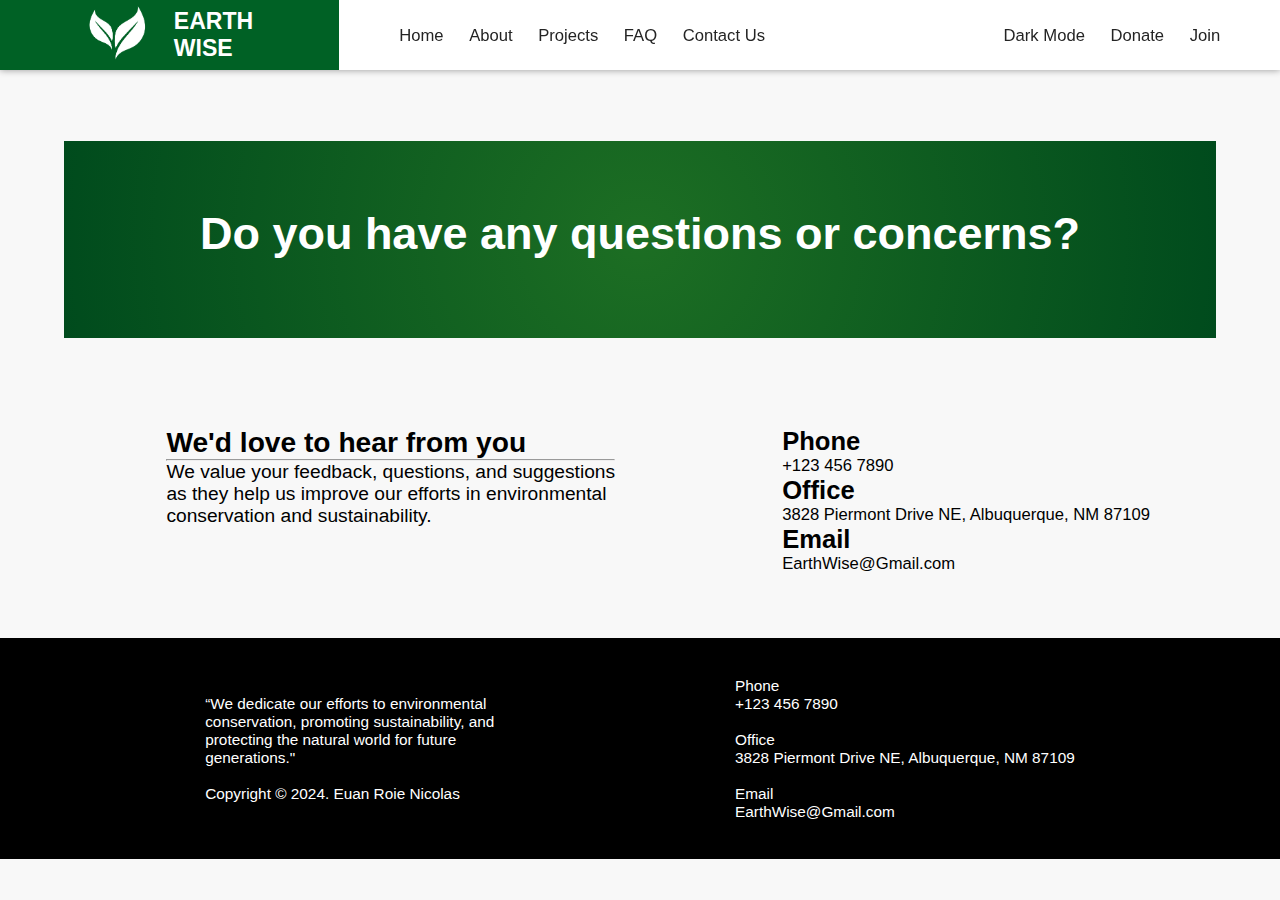
<file: html/pages/contact-us.html>
<!DOCTYPE html>
<html lang="en">
<head>
    <meta charset="UTF-8">
    <meta name="viewport" content="width=device-width, initial-scale=1.0">
    <title>Earth Wise</title>
    <link rel="stylesheet" href="../../css/pages/contact-us.css">
    <link rel="stylesheet" href="../../css/header-footer.css">
    <link rel="stylesheet" href="../../css/pages/about.css">
    <link rel="stylesheet" href="../../css/dark.css">
    <link rel="stylesheet" href="../../css/pages/donate.css">
    <link rel="icon" href="../../assets/photos/logo.png" type="image/png">
</head>
<body>
    <header>
        <div class="header-container">
            <div class="logo-title" id="logo-container">
                <button class="hamburger-menu" aria-label="Toggle menu">
                    &#9776;
                </button>
                <img src="../../assets/photos/logo.png" alt="Logo" class="logo">
                <h1 class="site-title">EARTH<br>WISE</h1>
            </div>
            
            <nav id="navbar">
                <div id="navbar-left">
                    <a href="../../html/index.html">Home</a>
                    <a href="../../html/pages/about.html">About</a>
                    <a href="../../html/pages/projects.html">Projects</a>
                    <a href="../../html/pages/faq.html">FAQ</a>
                    <a href="../../html/pages/contact-us.html">Contact Us</a> 
                </div>
                <div id="navbar-right">
                    <a href="#" id="dark-mode-toggle">Dark Mode</a>
                    <a href="../../html/pages/donate.html" id="donate">Donate</a>
                    <a href="../../html/pages/join.html" id="join">Join</a>
                </div>     
            </nav>
        </div>
    </header>

    <script>
        document.querySelector('.hamburger-menu').addEventListener('click', function() {
            document.querySelector('.header-container').classList.toggle('navbar-open');
        });
    </script>
    
    <script>
        function enableDarkMode() {
            document.body.classList.add('dark-mode');
            localStorage.setItem('theme', 'dark');
            document.getElementById('dark-mode-toggle').innerText = 'Light Mode'; 
        }
    
        function disableDarkMode() {
            document.body.classList.remove('dark-mode');
            localStorage.setItem('theme', 'light');
            document.getElementById('dark-mode-toggle').innerText = 'Dark Mode'; 
        }
    
        function detectColorScheme() {
            let theme = 'light';
    
            if (localStorage.getItem('theme')) {
                theme = localStorage.getItem('theme');
            } else if (window.matchMedia && window.matchMedia('(prefers-color-scheme: dark)').matches) {
                theme = 'dark';
            }
    
            theme === 'dark' ? enableDarkMode() : disableDarkMode();
        }
    
        detectColorScheme();
    
        document.getElementById('dark-mode-toggle').addEventListener('click', (event) => {
            event.preventDefault(); 
            if (localStorage.getItem('theme') === 'light') {
                enableDarkMode();
            } else {
                disableDarkMode();
            }
        });
    </script>
    <div class="space"></div>

 

        <div class="about-container">
            <div class="about-text-about">
                <div class="main-text">
                    <h1>Do you have any questions or concerns?</h1>
                </div>
            </div>
        </div>
   

    <div class="content">
        <div class = "content-gratitude">
            <h1>We'd love to hear from you<hr></h1>
            <p>We value your feedback, questions, and suggestions<br> as they help us improve our efforts in environmental<br> conservation and sustainability.</p>
        </div>
        <div class = "content-contact">
            <h1>Phone</h1>
            <p>+123 456 7890</p>
            <h1>Office</h1>
            <p>3828 Piermont Drive NE, Albuquerque, NM 87109</p>
            <h1>Email</h1>
            <p>EarthWise@Gmail.com</p>
        </div>
    </div>
    

    <div class="footer">
        <div>
            <p><br>“We dedicate our efforts to environmental<br> conservation, promoting sustainability, and<br> protecting the natural world for future<br> generations."</p>
            <p><br>Copyright © 2024. Euan Roie Nicolas </p>
        </div>
        <div class="contact">
            <p>Phone</p>
            <p>+123 456 7890</p>
            <p><br>Office</p>
            <p>3828 Piermont Drive NE, Albuquerque, NM 87109</p>
            <p><br>Email</p>
            <p>EarthWise@Gmail.com</p>
        </div>
    </div>
</body>
</html>
</file>
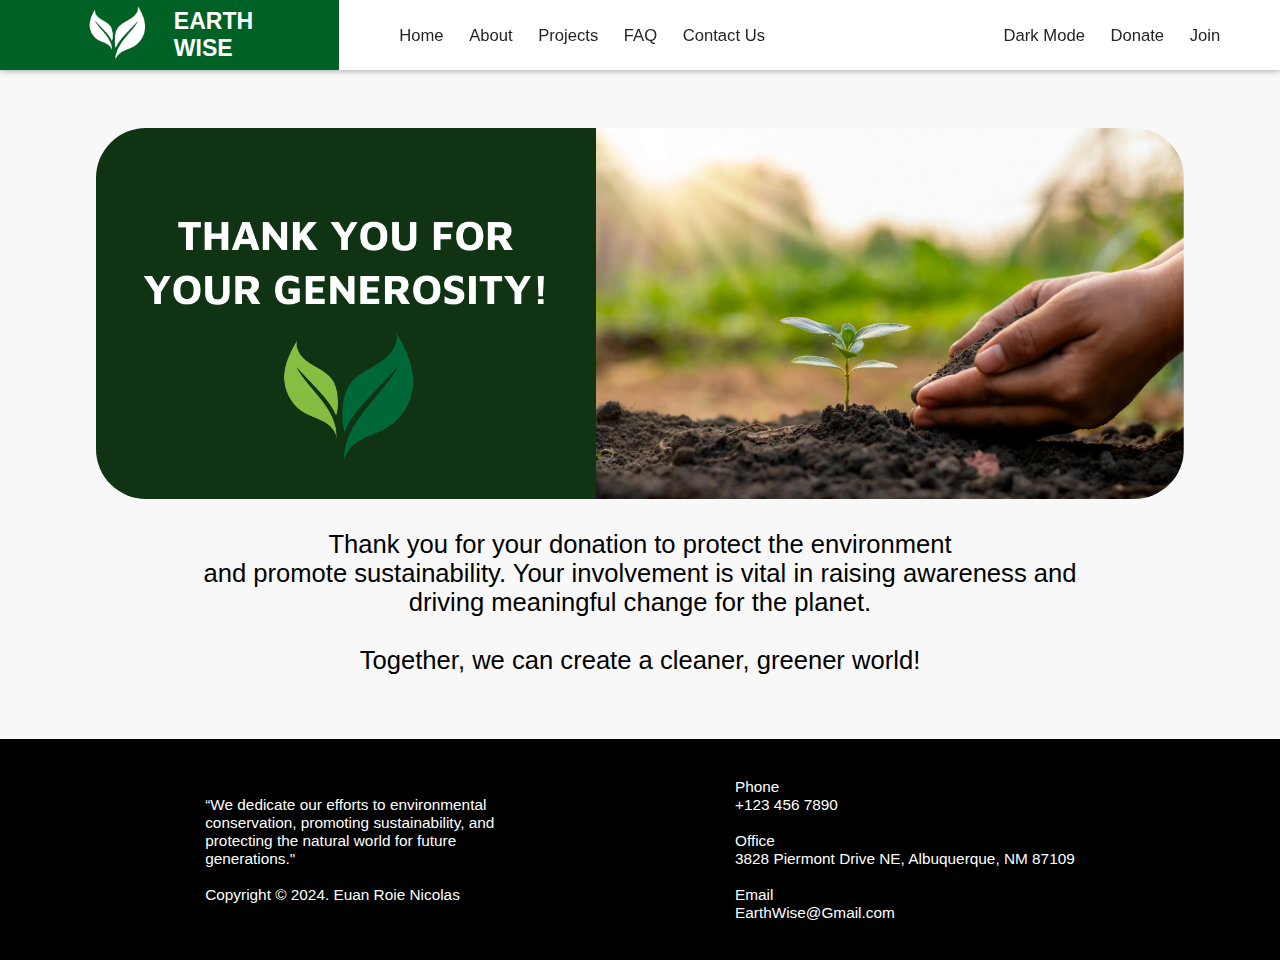
<file: html/pages/donate-thank-you.html>
<!DOCTYPE html>
<html lang="en">
<head>
    <meta charset="UTF-8">
    <meta name="viewport" content="width=device-width, initial-scale=1.0">
    <title>Earth Wise</title>
    <link rel="stylesheet" href="../../css/pages/donate-thank-you.css">
    <link rel="stylesheet" href="../../css/header-footer.css">
    <link rel="stylesheet" href="../../css/pages/about.css">
    <link rel="stylesheet" href="../../css/dark.css">
    <link rel="stylesheet" href="../../css/pages/donate.css">
    <link rel="icon" href="../../assets/photos/logo.png" type="image/png">
</head>
<body>
    <header>
        <div class="header-container">
            <div class="logo-title" id="logo-container">
                <button class="hamburger-menu" aria-label="Toggle menu">
                    &#9776;
                </button>
                <img src="../../assets/photos/logo.png" alt="Logo" class="logo">
                <h1 class="site-title">EARTH<br>WISE</h1>
            </div>
            
            <nav id="navbar">
                <div id="navbar-left">
                    <a href="../../html/index.html">Home</a>
                    <a href="../../html/pages/about.html">About</a>
                    <a href="../../html/pages/projects.html">Projects</a>
                    <a href="../../html/pages/faq.html">FAQ</a>
                    <a href="../../html/pages/contact-us.html">Contact Us</a> 
                </div>
                <div id="navbar-right">
                    <a href="#" id="dark-mode-toggle">Dark Mode</a>
                    <a href="../../html/pages/donate.html" id="donate">Donate</a>
                    <a href="../../html/pages/join.html" id="join">Join</a>
                </div>     
            </nav>
        </div>
    </header>

    <script>
        document.querySelector('.hamburger-menu').addEventListener('click', function() {
            document.querySelector('.header-container').classList.toggle('navbar-open');
        });
    </script>

    <script>
        function enableDarkMode() {
            document.body.classList.add('dark-mode');
            localStorage.setItem('theme', 'dark');
            document.getElementById('dark-mode-toggle').innerText = 'Light Mode'; 
        }
    
        function disableDarkMode() {
            document.body.classList.remove('dark-mode');
            localStorage.setItem('theme', 'light');
            document.getElementById('dark-mode-toggle').innerText = 'Dark Mode';
        }
    
        function detectColorScheme() {
            let theme = 'light';
    
            if (localStorage.getItem('theme')) {
                theme = localStorage.getItem('theme');
            } else if (window.matchMedia && window.matchMedia('(prefers-color-scheme: dark)').matches) {
                theme = 'dark';
            }
    
            theme === 'dark' ? enableDarkMode() : disableDarkMode();
        }
    
        detectColorScheme();
    
        document.getElementById('dark-mode-toggle').addEventListener('click', (event) => {
            event.preventDefault(); 
            if (localStorage.getItem('theme') === 'light') {
                enableDarkMode();
            } else {
                disableDarkMode();
            }
        });
    </script>


    <div class = "thank-you-container">
        <img src="../../assets/photos/thankyou.png" class = "thankyou">
            <p>
                Thank you for your donation to protect the environment<br> and promote sustainability. 
                Your involvement is vital in raising awareness and<br> driving meaningful change for the planet.
                <br><br>Together, we can create a cleaner, greener world!
            </p>   
    </div>
    
    

    <div class="footer">
        <div>
            <p><br>“We dedicate our efforts to environmental<br> conservation, promoting sustainability, and<br> protecting the natural world for future<br> generations."</p>
            <p><br>Copyright © 2024. Euan Roie Nicolas </p>
        </div>
        <div class="contact">
            <p>Phone</p>
            <p>+123 456 7890</p>
            <p><br>Office</p>
            <p>3828 Piermont Drive NE, Albuquerque, NM 87109</p>
            <p><br>Email</p>
            <p>EarthWise@Gmail.com</p>
        </div>
    </div>
</body>
</html>
</file>
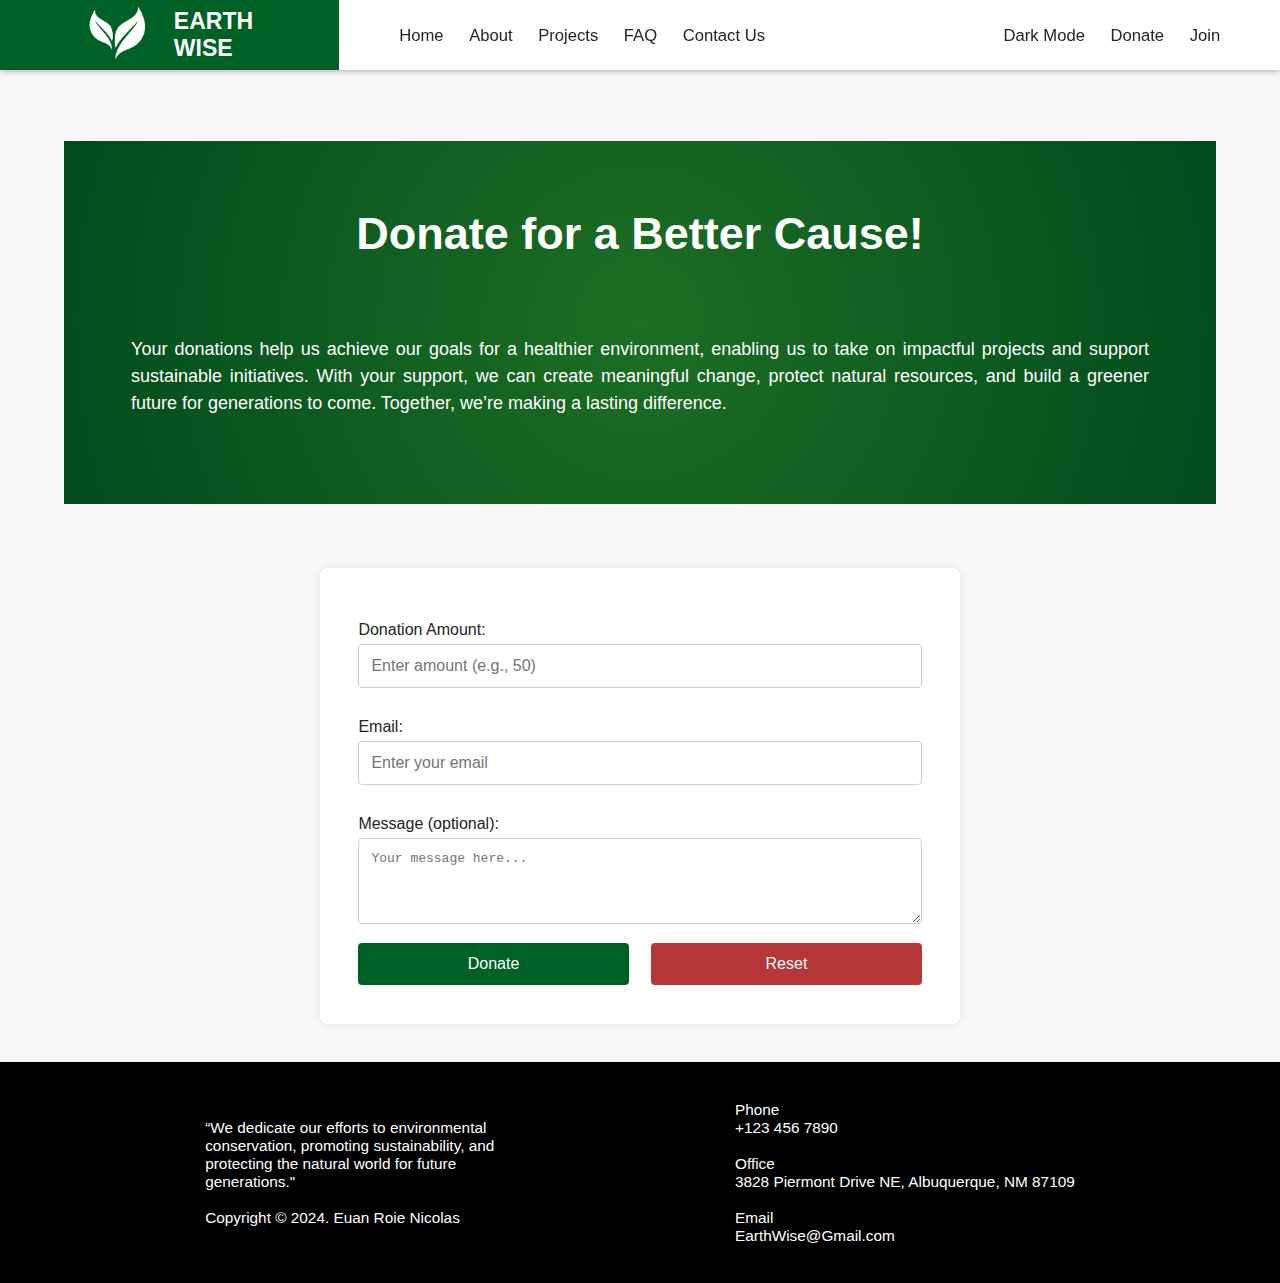
<file: html/pages/donate.html>
<!DOCTYPE html>
<html lang="en">
<head>
    <meta charset="UTF-8">
    <meta name="viewport" content="width=device-width, initial-scale=1.0">
    <title>Earth Wise</title>
    <link rel="stylesheet" href="../../css/header-footer.css">
    <link rel="stylesheet" href="../../css/pages/about.css">
    <link rel="stylesheet" href="../../css/dark.css">
    <link rel="stylesheet" href="../../css/pages/donate.css">
    <link rel="icon" href="../../assets/photos/logo.png" type="image/png">
</head>
<body>
    <header>
        <div class="header-container">
            <div class="logo-title" id="logo-container">
                <button class="hamburger-menu" aria-label="Toggle menu">
                    &#9776;
                </button>
                <img src="../../assets/photos/logo.png" alt="Logo" class="logo">
                <h1 class="site-title">EARTH<br>WISE</h1>
            </div>
            
            <nav id="navbar">
                <div id="navbar-left">
                    <a href="../../html/index.html">Home</a>
                    <a href="../../html/pages/about.html">About</a>
                    <a href="../../html/pages/projects.html">Projects</a>
                    <a href="../../html/pages/faq.html">FAQ</a>
                    <a href="../../html/pages/contact-us.html">Contact Us</a> 
                </div>
                <div id="navbar-right">
                    <a href="#" id="dark-mode-toggle">Dark Mode</a>
                    <a href="../../html/pages/donate.html" id="donate">Donate</a>
                    <a href="../../html/pages/join.html" id="join">Join</a>
                </div>     
            </nav>
        </div>
    </header>

    <script>
        document.querySelector('.hamburger-menu').addEventListener('click', function() {
            document.querySelector('.header-container').classList.toggle('navbar-open');
        });
    </script>

    <script>
        function enableDarkMode() {
            document.body.classList.add('dark-mode');
            localStorage.setItem('theme', 'dark');
            document.getElementById('dark-mode-toggle').innerText = 'Light Mode'; 
        }
    
        function disableDarkMode() {
            document.body.classList.remove('dark-mode');
            localStorage.setItem('theme', 'light');
            document.getElementById('dark-mode-toggle').innerText = 'Dark Mode'; 
        }
    
        function detectColorScheme() {
            let theme = 'light';
    
            if (localStorage.getItem('theme')) {
                theme = localStorage.getItem('theme');
            } else if (window.matchMedia && window.matchMedia('(prefers-color-scheme: dark)').matches) {
                theme = 'dark';
            }
    
            theme === 'dark' ? enableDarkMode() : disableDarkMode();
        }
    
        detectColorScheme();
    
        document.getElementById('dark-mode-toggle').addEventListener('click', (event) => {
            event.preventDefault(); 
            if (localStorage.getItem('theme') === 'light') {
                enableDarkMode();
            } else {
                disableDarkMode();
            }
        });
    </script>


<div class="space"></div>

    <div class="about-container">
        <div class="about-text-about">
            <div class="main-text">
                <h1>Donate for a Better Cause!</h1>
            </div>
            <div class ="paragraph">
                <p>Your donations help us achieve our goals for a healthier environment, enabling us to take on impactful projects and support sustainable initiatives. 
                    With your support, we can create meaningful change, protect natural resources, and build a greener future for generations to come. Together, we’re 
                    making a lasting difference.</p>
            </div>
        </div>
    </div>

    <div class="donation-form-container">
        <label for="amount">Donation Amount:</label>
        <input type="number" id="amount" name="amount" required placeholder="Enter amount (e.g., 50)">
    
        <label for="email">Email:</label>
        <input type="email" id="email" name="email" required placeholder="Enter your email">
        
        <label for="message">Message (optional):</label>
        <textarea id="message" name="message" rows="4" placeholder="Your message here..."></textarea>
        
        <div class="button-container">
            <a href="../pages/donate-thank-you.html" class="donate-button">Donate</a>
            <button type="reset" class="reset-button">Reset</button>
        </div>
    </div>
    
    <div class="footer">
        <div>
            <p><br>“We dedicate our efforts to environmental<br> conservation, promoting sustainability, and<br> protecting the natural world for future<br> generations."</p>
            <p><br>Copyright © 2024. Euan Roie Nicolas </p>
        </div>
        <div class="contact">
            <p>Phone</p>
            <p>+123 456 7890</p>
            <p><br>Office</p>
            <p>3828 Piermont Drive NE, Albuquerque, NM 87109</p>
            <p><br>Email</p>
            <p>EarthWise@Gmail.com</p>
        </div>
    </div>
</body>
</html>
</file>
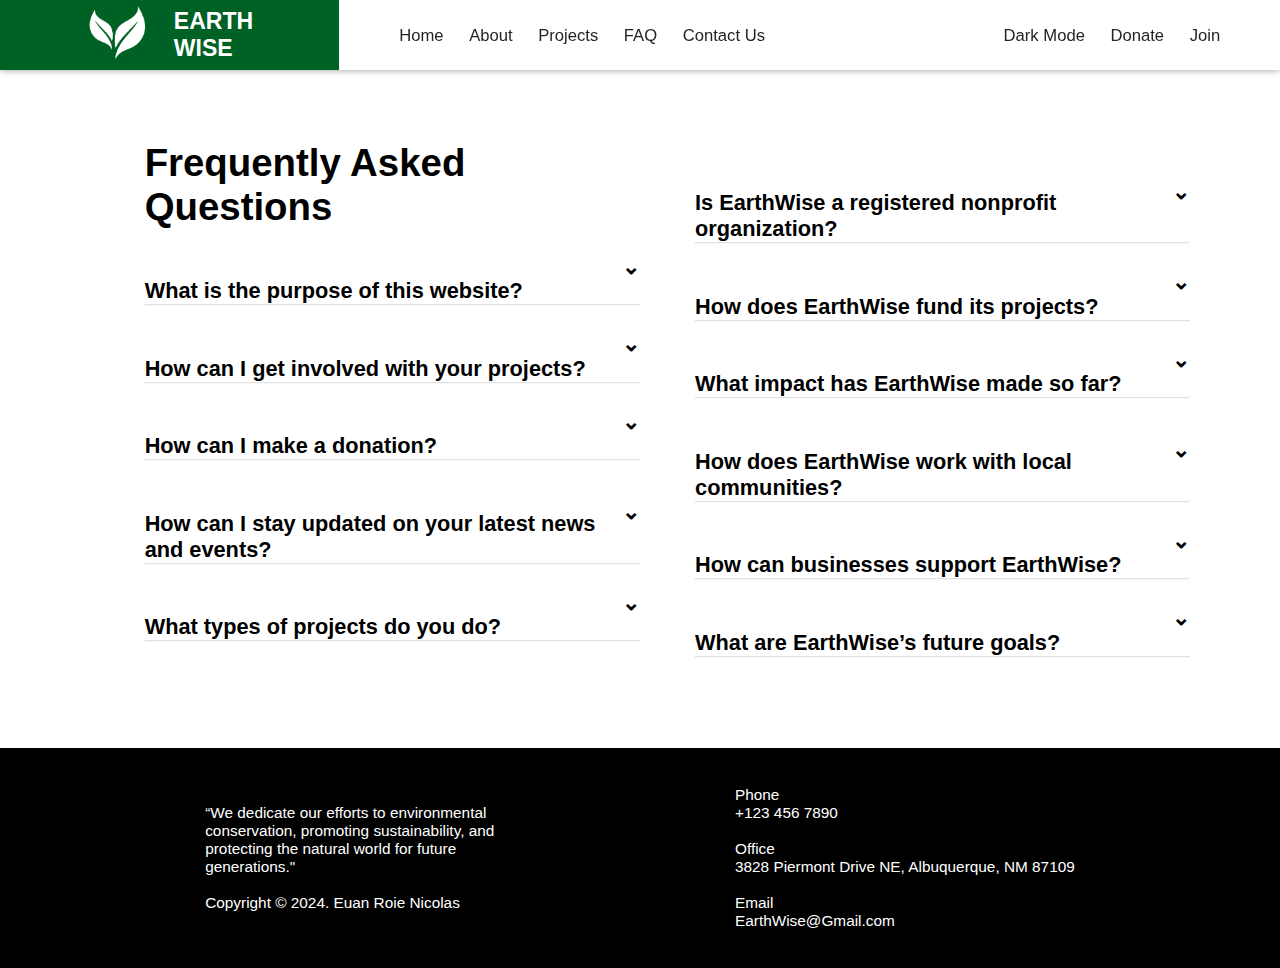
<file: html/pages/faq.html>
<!DOCTYPE html>
<html lang="en">
<head>
    <meta charset="UTF-8">
    <meta name="viewport" content="width=device-width, initial-scale=1.0">
    <title>Earth Wise</title>
    <link rel="stylesheet" href="../../css/pages/faq.css">
    <link rel="stylesheet" href="../../css/header-footer.css">
    <link rel="stylesheet" href="../../css/pages/about.css">
    <link rel="stylesheet" href="../../css/dark.css">

    <link rel="icon" href="../../assets/photos/logo.png" type="image/png">
</head>
<body>
    <header>
        <div class="header-container">
            <div class="logo-title" id="logo-container">
                <button class="hamburger-menu" aria-label="Toggle menu">
                    &#9776;
                </button>
                <img src="../../assets/photos/logo.png" alt="Logo" class="logo">
                <h1 class="site-title">EARTH<br>WISE</h1>
            </div>
            
            <nav id="navbar">
                <div id="navbar-left">
                    <a href="../../html/index.html">Home</a>
                    <a href="../../html/pages/about.html">About</a>
                    <a href="../../html/pages/projects.html">Projects</a>
                    <a href="../../html/pages/faq.html">FAQ</a>
                    <a href="../../html/pages/contact-us.html">Contact Us</a> 
                </div>
                <div id="navbar-right">
                    <a href="#" id="dark-mode-toggle">Dark Mode</a>
                    <a href="../../html/pages/donate.html" id="donate">Donate</a>
                    <a href="../../html/pages/join.html" id="join">Join</a>
                </div>     
            </nav>
        </div>
    </header>

    <script>
        document.querySelector('.hamburger-menu').addEventListener('click', function() {
            document.querySelector('.header-container').classList.toggle('navbar-open');
        });
    </script>
    

    <script>
        function enableDarkMode() {
            document.body.classList.add('dark-mode');
            localStorage.setItem('theme', 'dark');
            document.getElementById('dark-mode-toggle').innerText = 'Light Mode'; 
        }
    
        function disableDarkMode() {
            document.body.classList.remove('dark-mode');
            localStorage.setItem('theme', 'light');
            document.getElementById('dark-mode-toggle').innerText = 'Dark Mode';
        }
    
        function detectColorScheme() {
            let theme = 'light';
    
            if (localStorage.getItem('theme')) {
                theme = localStorage.getItem('theme');
            } else if (window.matchMedia && window.matchMedia('(prefers-color-scheme: dark)').matches) {
                theme = 'dark';
            }
    
            theme === 'dark' ? enableDarkMode() : disableDarkMode();
        }
    
        detectColorScheme();
    
        document.getElementById('dark-mode-toggle').addEventListener('click', (event) => {
            event.preventDefault();
            if (localStorage.getItem('theme') === 'light') {
                enableDarkMode();
            } else {
                disableDarkMode();
            }
        });
    </script>

    <div class="space"></div>

    <div class="faq">
        <div class="faq-text">
            <h1>Frequently Asked Questions</h1>
            
            <div class="accordion">
                <h2>What is the purpose of this website?</h2>
                <p class="panel">The purpose of this website is to raise awareness about environmental issues, provide educational resources, and encourage community involvement in sustainable projects.</p>
                <hr>
                
                <h2>How can I get involved with your projects?</h2>
                <p class="panel">You can join our projects by visiting the "Join Us" page and signing up to volunteer or participate in any ongoing or upcoming initiatives.</p>
                <hr>
                
                <h2>How can I make a donation?</h2>
                <p class="panel">Donations can be made through our "Donate" page, where you can choose to support a specific project or contribute to general funds.</p>
                <hr>
                
                <h2>How can I stay updated on your latest news and events?</h2>
                <p class="panel">You can stay updated by subscribing to our newsletter or following us on our social media platforms.</p>
                <hr>
                
                <h2>What types of projects do you do?</h2>
                <p class="panel">We focus on a variety of environmental projects, including ecosystem restoration, sustainability initiatives, and conservation efforts.</p>
                <hr>
            </div>
        </div>
        
        <!-- Duplicate Accordion on the Right Side -->
        <div class="faq-text">        
            <div class="accordion" id="more-faq">
                <h2>Is EarthWise a registered nonprofit organization?</h2>
                <p class="panel">Yes, EarthWise is a registered nonprofit, and all donations go directly toward funding our environmental projects and conservation efforts.</p>
                <hr>
                
                <h2>How does EarthWise fund its projects?</h2>
                <p class="panel">We rely on donations from individuals, corporate sponsorships, grants, and partnerships to fund our initiatives. </p>
                <hr>
                
                <h2>What impact has EarthWise made so far?</h2>
                <p class="panel">Since our founding, we’ve contributed to reforestation efforts, conservation of endangered species, pollution clean-ups, and numerous educational programs. </p>
                <hr>
                
                <h2>How does EarthWise work with local communities?</h2>
                <p class="panel">EarthWise offers workshops, online resources, webinars, and events to raise awareness about sustainability practices.</p>
                <hr>
                
                <h2>How can businesses support EarthWise?</h2>
                <p class="panel">Businesses can partner with us through sponsorships, corporate donations, or employee volunteer programs. </p>
                <hr>

                <h2>What are EarthWise’s future goals?</h2>
                <p class="panel">Our goals include expanding our conservation areas, launching new reforestation projects, and growing our educational outreach.</p>
                <hr>
            </div>
        </div>
    </div>
    
    <script>
        document.querySelectorAll('.accordion h2').forEach(question => {
            question.addEventListener('click', () => {
                // Toggle the active state for the question
                question.classList.toggle('active');
                
                // Toggle the panel visibility
                const panel = question.nextElementSibling;
                if (panel.style.maxHeight) {
                    panel.style.maxHeight = null;
                } else {
                    panel.style.maxHeight = panel.scrollHeight + 'px';
                }
            });
        });
    </script>
    <div class="footer">
        <div>
            <p><br>“We dedicate our efforts to environmental<br> conservation, promoting sustainability, and<br> protecting the natural world for future<br> generations."</p>
            <p><br>Copyright © 2024. Euan Roie Nicolas </p>
        </div>
        <div class="contact">
            <p>Phone</p>
            <p>+123 456 7890</p>
            <p><br>Office</p>
            <p>3828 Piermont Drive NE, Albuquerque, NM 87109</p>
            <p><br>Email</p>
            <p>EarthWise@Gmail.com</p>
        </div>
    </div>
</body>
</html>
</file>
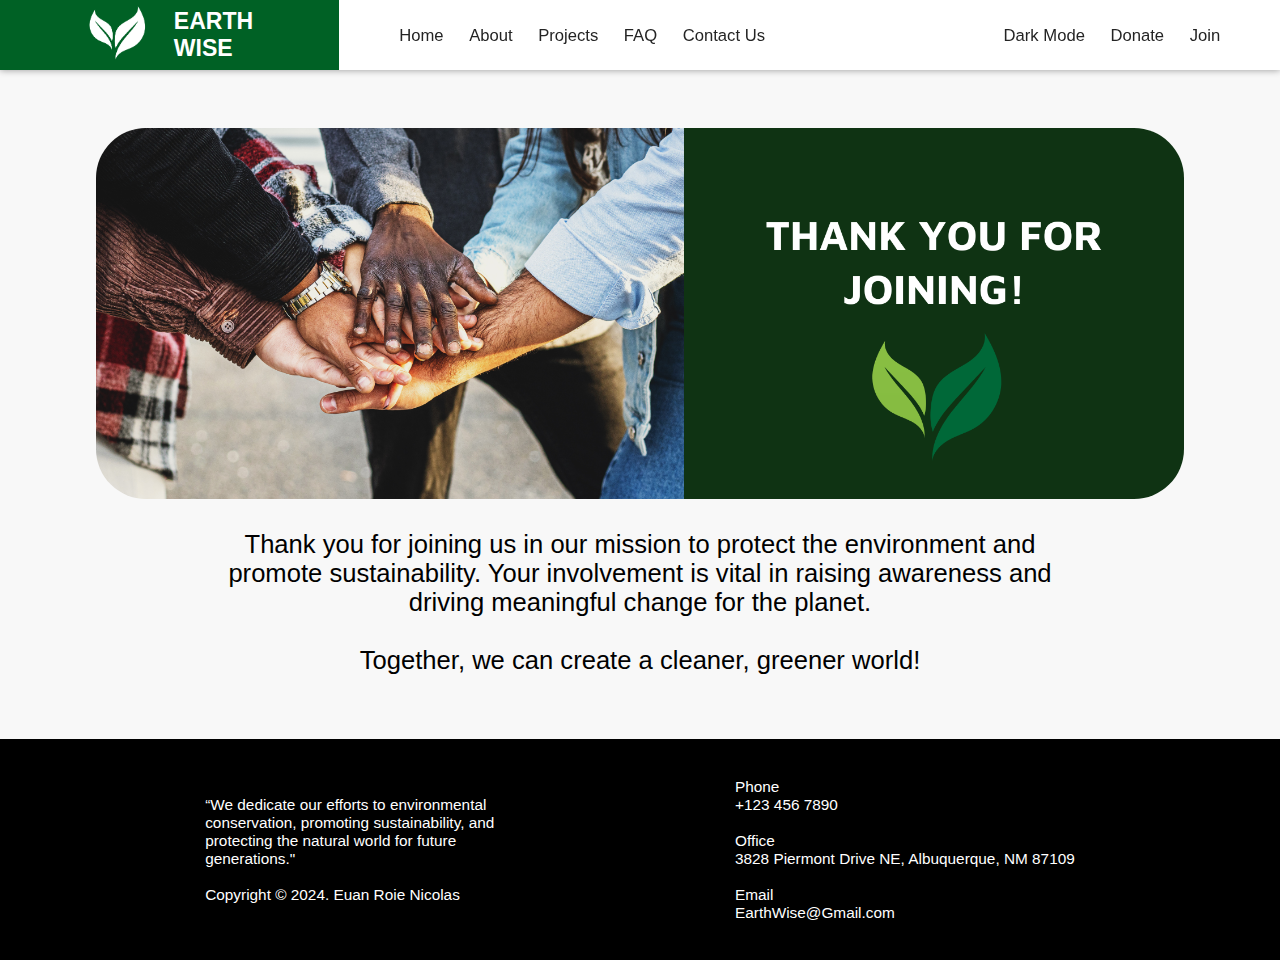
<file: html/pages/join-thank-you.html>
<!DOCTYPE html>
<html lang="en">
<head>
    <meta charset="UTF-8">
    <meta name="viewport" content="width=device-width, initial-scale=1.0">
    <title>Earth Wise</title>
    <link rel="stylesheet" href="../../css/pages/donate-thank-you.css">
    <link rel="stylesheet" href="../../css/header-footer.css">
    <link rel="stylesheet" href="../../css/pages/about.css">
    <link rel="stylesheet" href="../../css/dark.css">
    <link rel="stylesheet" href="../../css/pages/donate.css">
    <link rel="icon" href="../../assets/photos/logo.png" type="image/png">
</head>
<body>
    <header>
        <div class="header-container">
            <div class="logo-title" id="logo-container">
                <button class="hamburger-menu" aria-label="Toggle menu">
                    &#9776;
                </button>
                <img src="../../assets/photos/logo.png" alt="Logo" class="logo">
                <h1 class="site-title">EARTH<br>WISE</h1>
            </div>
            
            <nav id="navbar">
                <div id="navbar-left">
                    <a href="../../html/index.html">Home</a>
                    <a href="../../html/pages/about.html">About</a>
                    <a href="../../html/pages/projects.html">Projects</a>
                    <a href="../../html/pages/faq.html">FAQ</a>
                    <a href="../../html/pages/contact-us.html">Contact Us</a> 
                </div>
                <div id="navbar-right">
                    <a href="#" id="dark-mode-toggle">Dark Mode</a>
                    <a href="../../html/pages/donate.html" id="donate">Donate</a>
                    <a href="../../html/pages/join.html" id="join">Join</a>
                </div>     
            </nav>
        </div>
    </header>

    <script>
        document.querySelector('.hamburger-menu').addEventListener('click', function() {
            document.querySelector('.header-container').classList.toggle('navbar-open');
        });
    </script>

    <script>
        function enableDarkMode() {
            document.body.classList.add('dark-mode');
            localStorage.setItem('theme', 'dark');
            document.getElementById('dark-mode-toggle').innerText = 'Light Mode'; 
        }
    
        function disableDarkMode() {
            document.body.classList.remove('dark-mode');
            localStorage.setItem('theme', 'light');
            document.getElementById('dark-mode-toggle').innerText = 'Dark Mode'; 
        }
    
        function detectColorScheme() {
            let theme = 'light';
    
            if (localStorage.getItem('theme')) {
                theme = localStorage.getItem('theme');
            } else if (window.matchMedia && window.matchMedia('(prefers-color-scheme: dark)').matches) {
                theme = 'dark';
            }
    
            theme === 'dark' ? enableDarkMode() : disableDarkMode();
        }
    
        detectColorScheme();
    
        document.getElementById('dark-mode-toggle').addEventListener('click', (event) => {
            event.preventDefault(); 
            if (localStorage.getItem('theme') === 'light') {
                enableDarkMode();
            } else {
                disableDarkMode();
            }
        });
    </script>

    <div class = "thank-you-container">
        <img src="../../assets/photos/thankyou2.png" class = "thankyou">
            <p>
                Thank you for joining us in our mission to protect the environment and<br> promote sustainability. 
                Your involvement is vital in raising awareness and<br> driving meaningful change for the planet.
                <br><br>Together, we can create a cleaner, greener world!
            </p>   
    </div>
    

    <div class="footer">
        <div>
            <p><br>“We dedicate our efforts to environmental<br> conservation, promoting sustainability, and<br> protecting the natural world for future<br> generations."</p>
            <p><br>Copyright © 2024. Euan Roie Nicolas </p>
        </div>
        <div class="contact">
            <p>Phone</p>
            <p>+123 456 7890</p>
            <p><br>Office</p>
            <p>3828 Piermont Drive NE, Albuquerque, NM 87109</p>
            <p><br>Email</p>
            <p>EarthWise@Gmail.com</p>
        </div>
    </div>
</body>
</html>
</file>
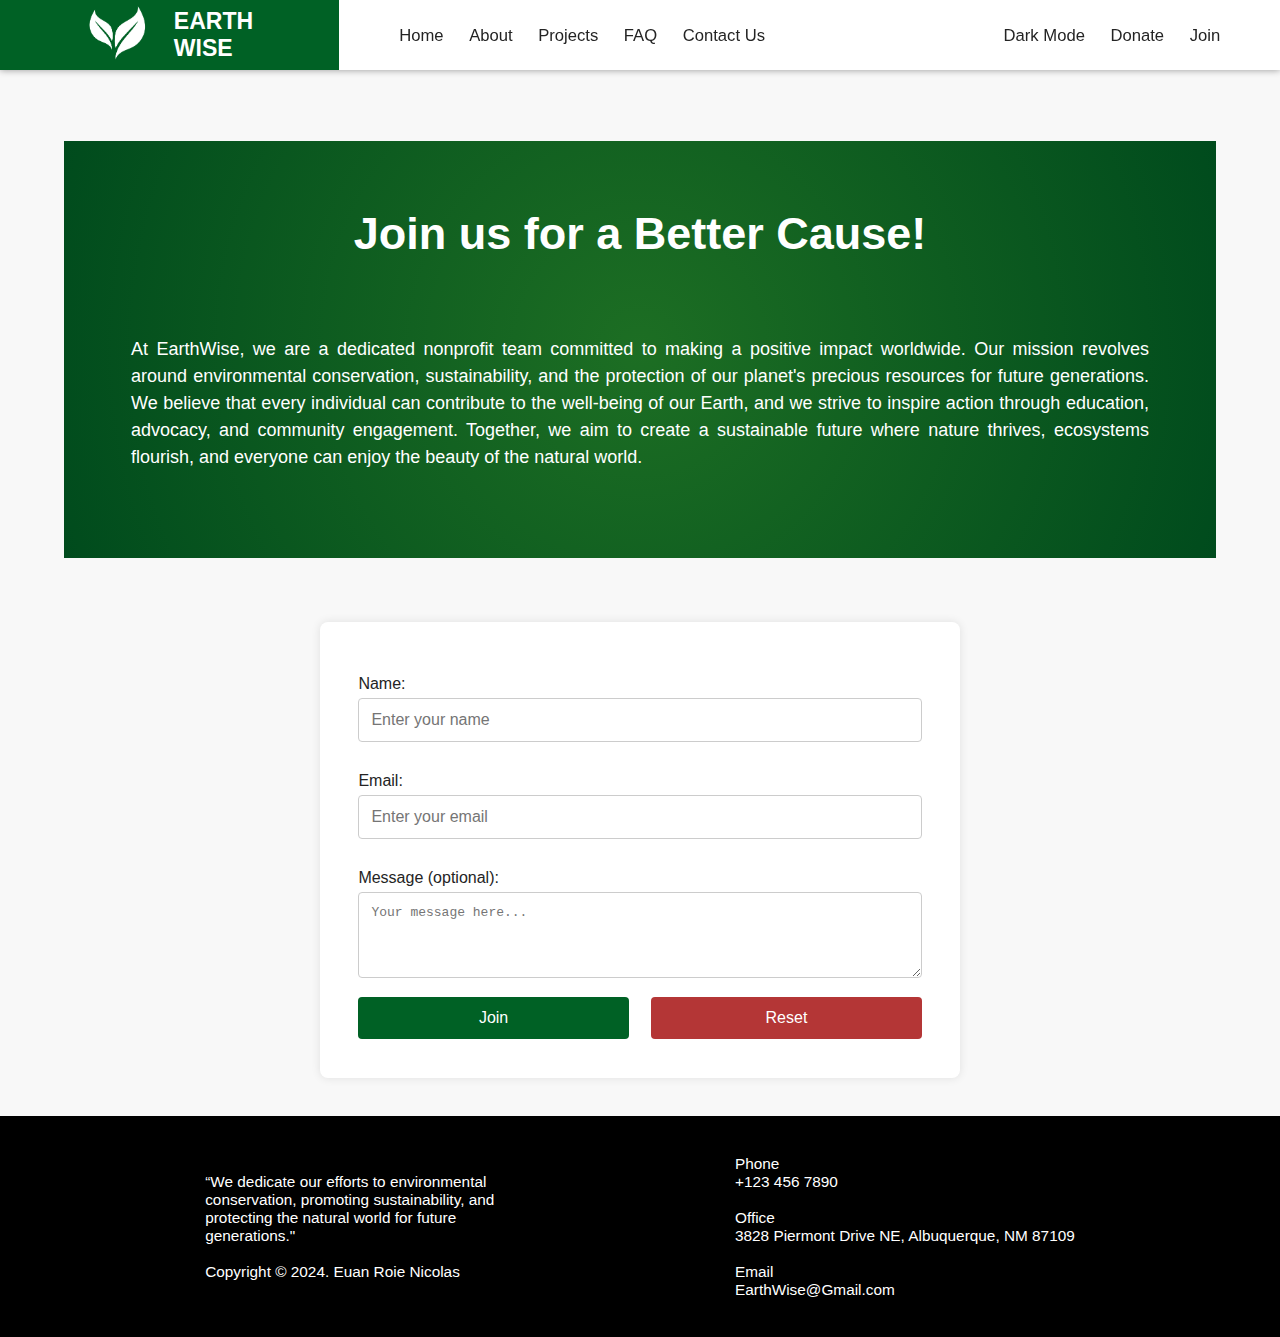
<file: html/pages/join.html>
<!DOCTYPE html>
<html lang="en">
<head>
    <meta charset="UTF-8">
    <meta name="viewport" content="width=device-width, initial-scale=1.0">
    <title>Earth Wise</title>
    <link rel="stylesheet" href="../../css/header-footer.css">
    <link rel="stylesheet" href="../../css/pages/about.css">
    <link rel="stylesheet" href="../../css/dark.css">
    <link rel="stylesheet" href="../../css/pages/donate.css">
    <link rel="icon" href="../../assets/photos/logo.png" type="image/png">
</head>
<body>
    <header>
        <div class="header-container">
            
            <div class="logo-title" id="logo-container">
                <button class="hamburger-menu" aria-label="Toggle menu">
                    &#9776;
                </button>
                <img src="../../assets/photos/logo.png" alt="Logo" class="logo">
                <h1 class="site-title">EARTH<br>WISE</h1>
            </div>
            
            <nav id="navbar">
                <div id="navbar-left">
                    <a href="../../html/index.html">Home</a>
                    <a href="../../html/pages/about.html">About</a>
                    <a href="../../html/pages/projects.html">Projects</a>
                    <a href="../../html/pages/faq.html">FAQ</a>
                    <a href="../../html/pages/contact-us.html">Contact Us</a> 
                </div>
                <div id="navbar-right">
                    <a href="#" id="dark-mode-toggle">Dark Mode</a>
                    <a href="../../html/pages/donate.html" id="donate">Donate</a>
                    <a href="../../html/pages/join.html" id="join">Join</a>
                </div>     
            </nav>
        </div>
    </header>

    <script>
        document.querySelector('.hamburger-menu').addEventListener('click', function() {
            document.querySelector('.header-container').classList.toggle('navbar-open');
        });
    </script>

    <script>
        function enableDarkMode() {
            document.body.classList.add('dark-mode');
            localStorage.setItem('theme', 'dark');
            document.getElementById('dark-mode-toggle').innerText = 'Light Mode';
        }
    
        function disableDarkMode() {
            document.body.classList.remove('dark-mode');
            localStorage.setItem('theme', 'light');
            document.getElementById('dark-mode-toggle').innerText = 'Dark Mode'; 
        }
    
        function detectColorScheme() {
            let theme = 'light';
    
            if (localStorage.getItem('theme')) {
                theme = localStorage.getItem('theme');
            } else if (window.matchMedia && window.matchMedia('(prefers-color-scheme: dark)').matches) {
                theme = 'dark';
            }
    
            theme === 'dark' ? enableDarkMode() : disableDarkMode();
        }
    
        detectColorScheme();
    
        document.getElementById('dark-mode-toggle').addEventListener('click', (event) => {
            event.preventDefault(); 
            if (localStorage.getItem('theme') === 'light') {
                enableDarkMode();
            } else {
                disableDarkMode();
            }
        });
    </script>


    <div class="space"></div>

    <div class="about-container">
        <div class="about-text-about">
            <div class="main-text">
                <h1>Join us for a Better Cause!</h1>
            </div>
            <div class ="paragraph">
                <p>At EarthWise, we are a dedicated nonprofit team committed to making a positive impact worldwide. 
                    Our mission revolves around environmental conservation, sustainability, and the protection of our planet's precious resources for future generations. 
                    We believe that every individual can contribute to the well-being of our Earth, and we strive to inspire action through education, advocacy, and community engagement. 
                    Together, we aim to create a sustainable future where nature thrives, ecosystems flourish, and everyone can enjoy the beauty of the natural world.</p>
            </div>
        </div>
    </div>

    <div class="donation-form-container">
        <label for="name">Name:</label>
        <input type="text" id="name" name="name" required placeholder="Enter your name">
    
        <label for="email">Email:</label>
        <input type="email" id="email" name="email" required placeholder="Enter your email">
        
        <label for="message">Message (optional):</label>
        <textarea id="message" name="message" rows="4" placeholder="Your message here..."></textarea>
        
        <div class="button-container">
            <a href="../pages/join-thank-you.html" class="join-button">Join</a>
            <button type="reset" class="reset-button">Reset</button>
        </div>
    </div>
    
    <div class="footer">
        <div>
            <p><br>“We dedicate our efforts to environmental<br> conservation, promoting sustainability, and<br> protecting the natural world for future<br> generations."</p>
            <p><br>Copyright © 2024. Euan Roie Nicolas </p>
        </div>
        <div class="contact">
            <p>Phone</p>
            <p>+123 456 7890</p>
            <p><br>Office</p>
            <p>3828 Piermont Drive NE, Albuquerque, NM 87109</p>
            <p><br>Email</p>
            <p>EarthWise@Gmail.com</p>
        </div>
    </div>
</body>
</html>
</file>
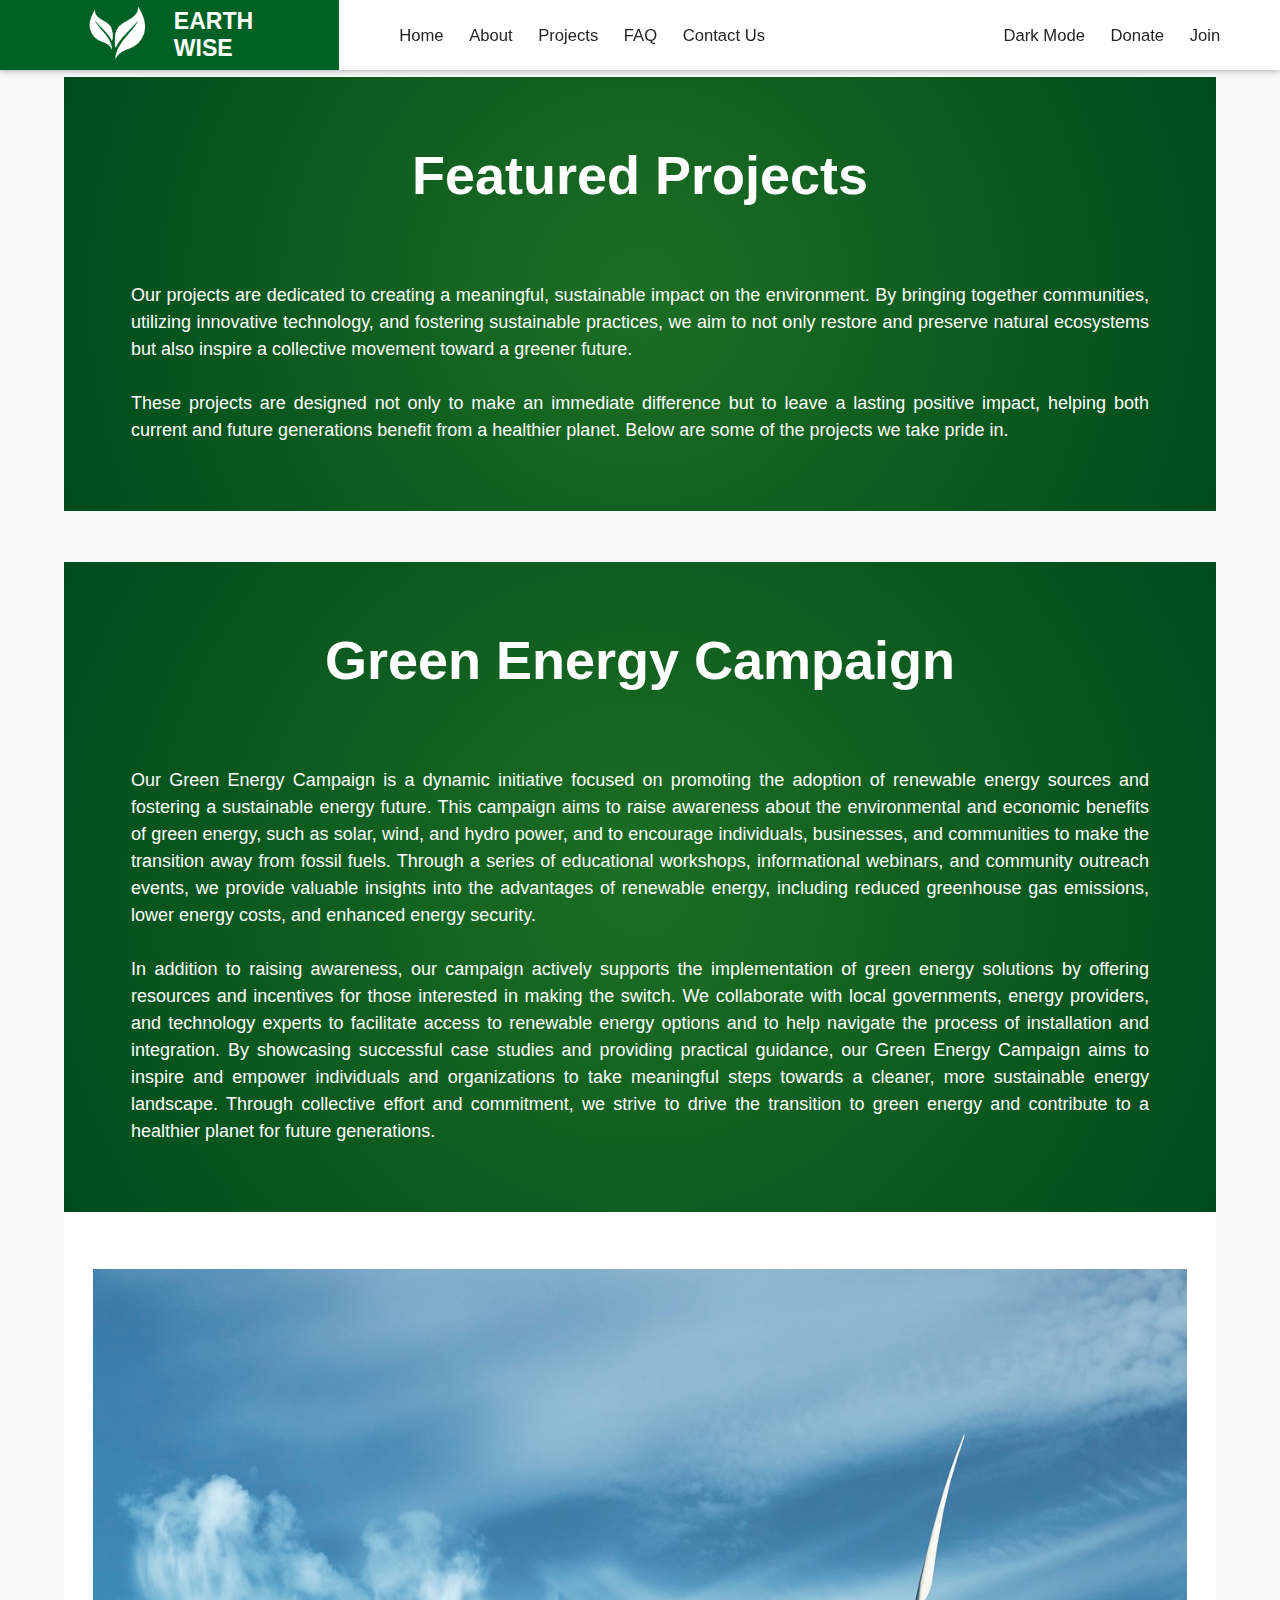
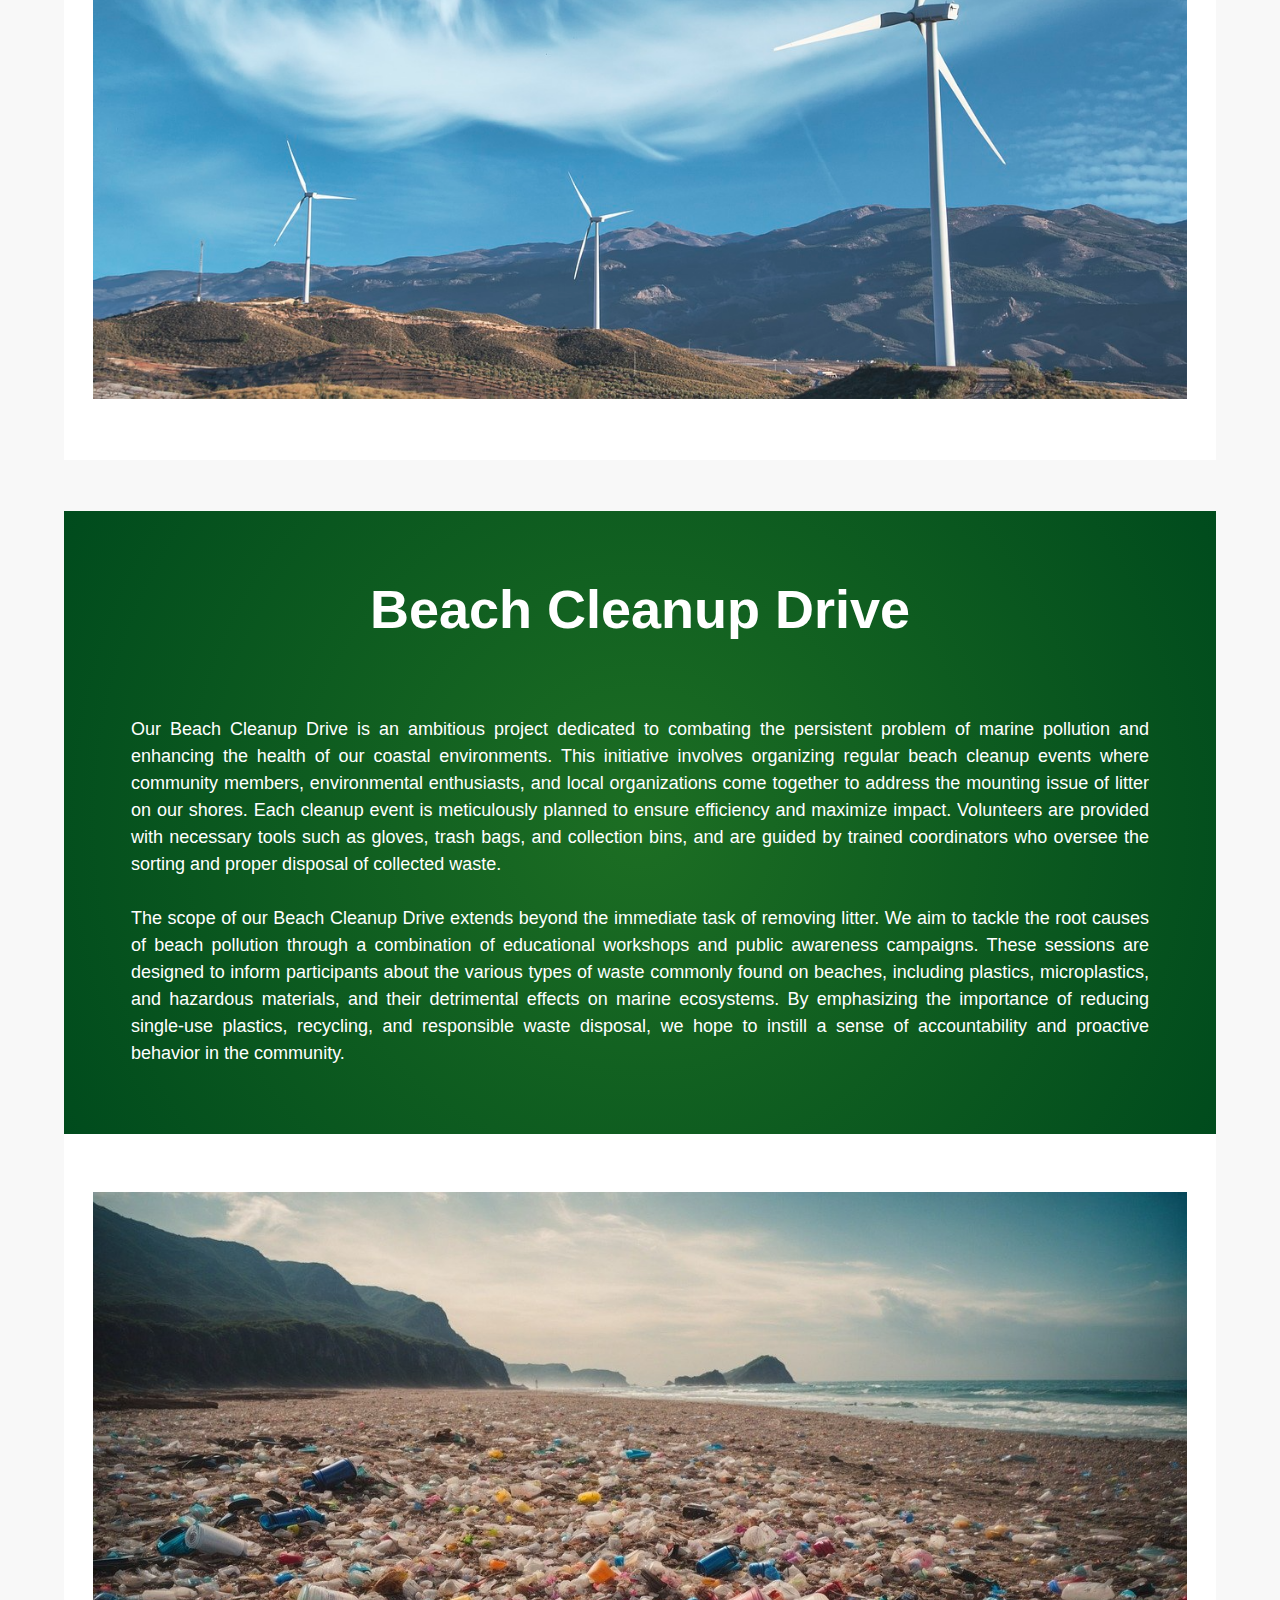
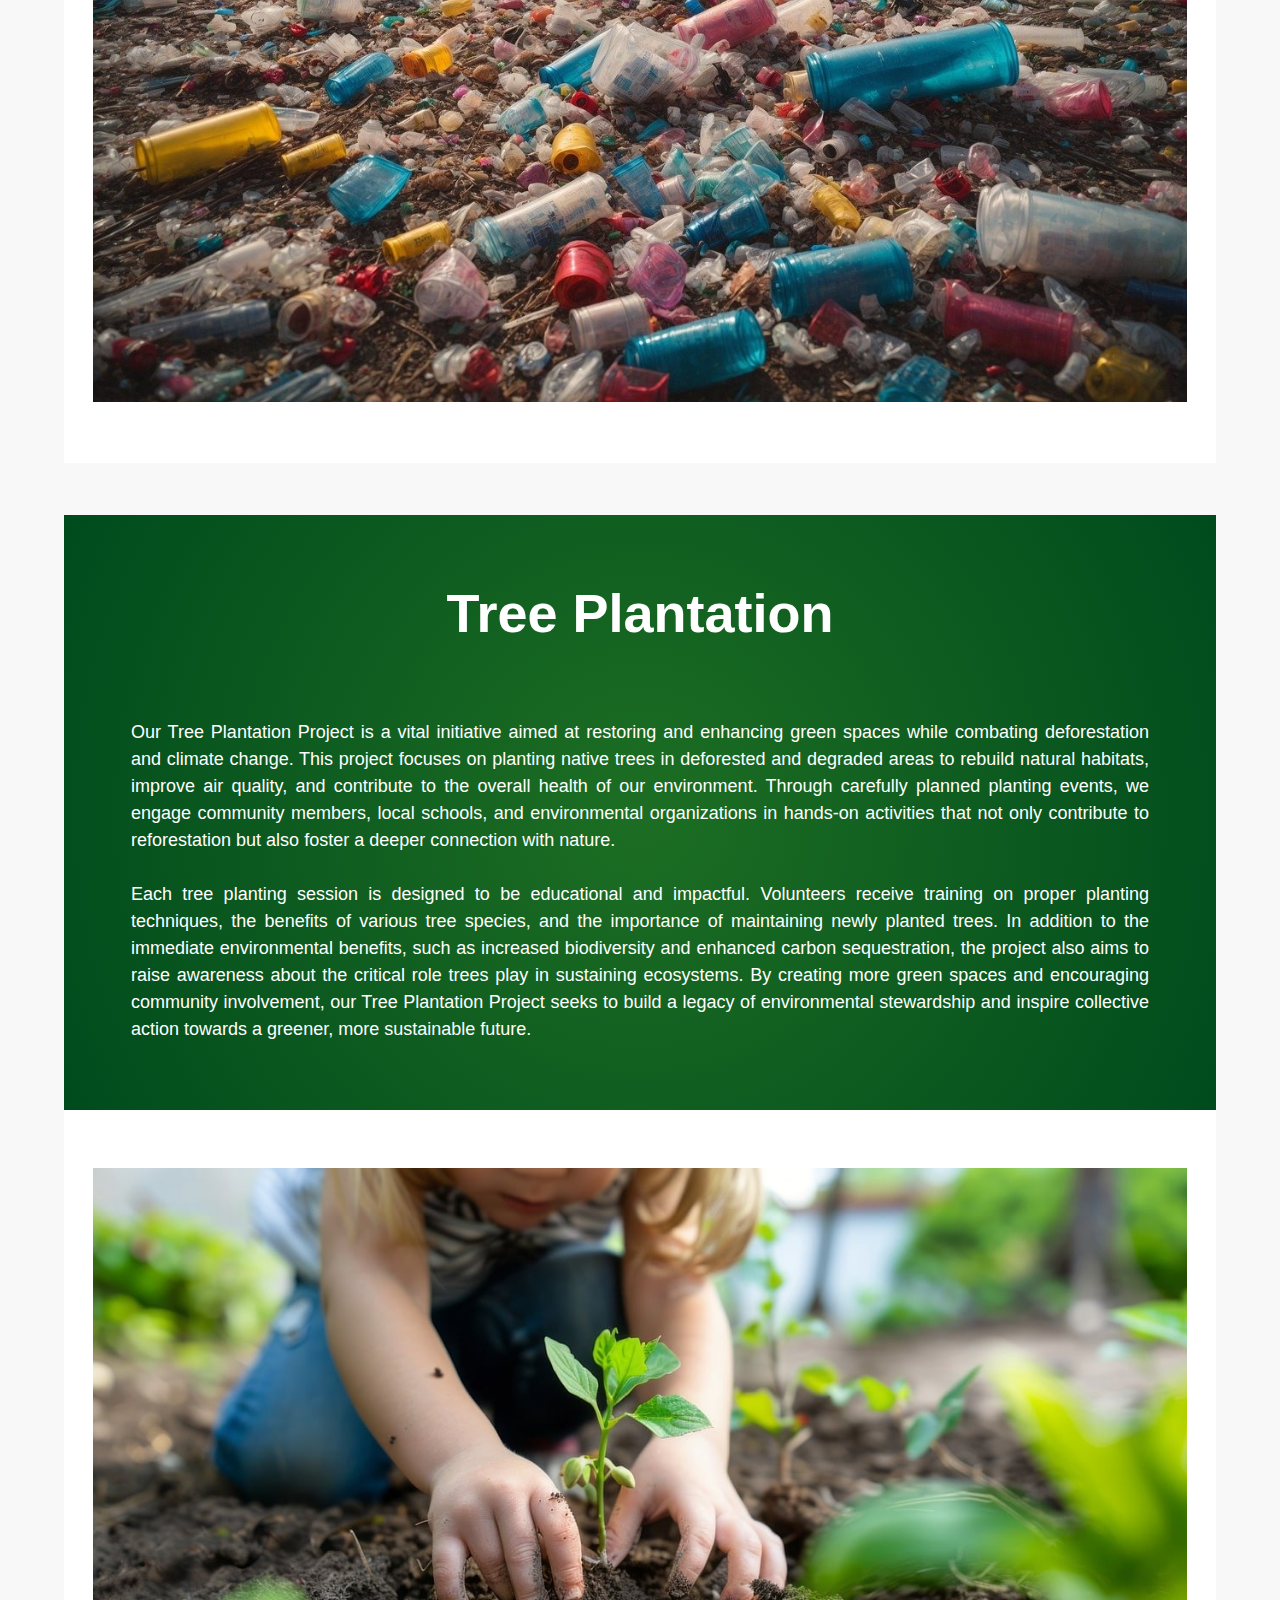
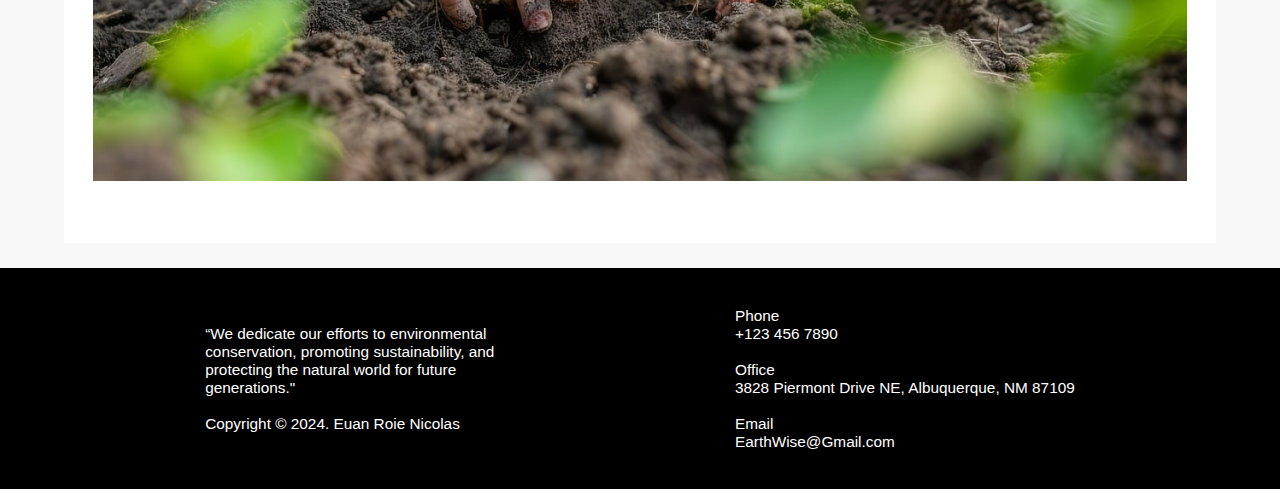
<file: html/pages/projects.html>
<!DOCTYPE html>
<html lang="en">
<head>
    <meta charset="UTF-8">
    <meta name="viewport" content="width=device-width, initial-scale=1.0">
    <title>Earth Wise</title>
    <link rel="stylesheet" href="../../css/header-footer.css">
    <link rel="stylesheet" href="../../css/pages/project-1.css">
    <link rel="stylesheet" href="../../css/dark.css">
    <link rel="icon" href="../../assets/photos/logo.png" type="image/png">
</head>
<body>
    <header>
        <div class="header-container">
            <div class="logo-title" id="logo-container">
                <button class="hamburger-menu" aria-label="Toggle menu">
                    &#9776;
                </button>
                <img src="../../assets/photos/logo.png" alt="Logo" class="logo">
                <h1 class="site-title">EARTH<br>WISE</h1>
            </div>
            
            <nav id="navbar">
                <div id="navbar-left">
                    <a href="../../html/index.html">Home</a>
                    <a href="../../html/pages/about.html">About</a>
                    <a href="../../html/pages/projects.html">Projects</a>
                    <a href="../../html/pages/faq.html">FAQ</a>
                    <a href="../../html/pages/contact-us.html">Contact Us</a> 
                </div>
                <div id="navbar-right">
                    <a href="#" id="dark-mode-toggle">Dark Mode</a>
                    <a href="../../html/pages/donate.html" id="donate">Donate</a>
                    <a href="../../html/pages/join.html" id="join">Join</a>
                </div>     
            </nav>
        </div>
    </header>

    <script>
        document.querySelector('.hamburger-menu').addEventListener('click', function() {
            document.querySelector('.header-container').classList.toggle('navbar-open');
        });
    </script>
    
    
    <script>
        function enableDarkMode() {
            document.body.classList.add('dark-mode');
            localStorage.setItem('theme', 'dark');
            document.getElementById('dark-mode-toggle').innerText = 'Light Mode'; // Change text to Light Mode
        }
    
        function disableDarkMode() {
            document.body.classList.remove('dark-mode');
            localStorage.setItem('theme', 'light');
            document.getElementById('dark-mode-toggle').innerText = 'Dark Mode'; // Change text to Dark Mode
        }
    
        function detectColorScheme() {
            let theme = 'light';
    
            if (localStorage.getItem('theme')) {
                theme = localStorage.getItem('theme');
            } else if (window.matchMedia && window.matchMedia('(prefers-color-scheme: dark)').matches) {
                theme = 'dark';
            }
    
            theme === 'dark' ? enableDarkMode() : disableDarkMode();
        }
    
        detectColorScheme();
    
        document.getElementById('dark-mode-toggle').addEventListener('click', (event) => {
            event.preventDefault(); // Prevent the default anchor behavior
            if (localStorage.getItem('theme') === 'light') {
                enableDarkMode();
            } else {
                disableDarkMode();
            }
        });
    </script>
    

        <div class="space"></div>

        <div class="about-container" id = "top">
            <div class="about-text-project">
                <div class="main-text">
                    <h1>Featured Projects</h1>
                </div>
                <div class ="paragraph">
                    <p>Our projects are dedicated to creating a meaningful, sustainable impact on the environment. By bringing together communities, utilizing innovative technology, 
                        and fostering sustainable practices, we aim to not only restore and preserve natural ecosystems but also inspire a collective movement toward a greener future. </p>
                    <p>
                        <br>These projects are designed not only to make an immediate difference but to leave a lasting positive impact, helping both current and future generations 
                        benefit from a healthier planet. Below are some of the projects we take pride in.</p>
      
                </div>
            </div>
        </div>
        

        <div class="about-container">
            <div class="about-text-project">
                <div class="main-text">
                    <h1>Green Energy Campaign</h1>
                </div>
                <div class ="paragraph">
                    <p>Our Green Energy Campaign is a dynamic initiative focused on promoting the adoption of renewable energy sources and fostering a sustainable energy future. 
                        This campaign aims to raise awareness about the environmental and economic benefits of green energy, such as solar, wind, and hydro power, and to encourage 
                        individuals, businesses, and communities to make the transition away from fossil fuels. Through a series of educational workshops, informational webinars, 
                        and community outreach events, we provide valuable insights into the advantages of renewable energy, including reduced greenhouse gas emissions, lower energy 
                        costs, and enhanced energy security.</p>
                    <p>
                        <br>In addition to raising awareness, our campaign actively supports the implementation of green energy solutions by offering resources and incentives for those 
                        interested in making the switch. We collaborate with local governments, energy providers, and technology experts to facilitate access to renewable energy 
                        options and to help navigate the process of installation and integration. By showcasing successful case studies and providing practical guidance, our Green 
                        Energy Campaign aims to inspire and empower individuals and organizations to take meaningful steps towards a cleaner, more sustainable energy landscape. 
                        Through collective effort and commitment, we strive to drive the transition to green energy and contribute to a healthier planet for future generations.</p>
                </div>
            </div>
            <div class="picture">
                <img src="../../assets/photos/energy.png" class="energy">
            </div> 
        </div>

        <div class="about-container">
            <div class="about-text-project">
                <div class="main-text">
                    <h1>Beach Cleanup Drive</h1>
                </div>
                <div class ="paragraph">
                    <p>Our Beach Cleanup Drive is an ambitious project dedicated to combating the persistent problem of marine pollution and enhancing the health of our coastal environments. 
                        This initiative involves organizing regular beach cleanup events where community members, environmental enthusiasts, and local organizations come together to address the 
                        mounting issue of litter on our shores. Each cleanup event is meticulously planned to ensure efficiency and maximize impact. Volunteers are provided with necessary tools 
                        such as gloves, trash bags, and collection bins, and are guided by trained coordinators who oversee the sorting and proper disposal of collected waste.</p>
                    <p>
                        <br>The scope of our Beach Cleanup Drive extends beyond the immediate task of removing litter. We aim to tackle the root causes of beach pollution through a combination 
                        of educational workshops and public awareness campaigns. These sessions are designed to inform participants about the various types of waste commonly found on beaches, 
                        including plastics, microplastics, and hazardous materials, and their detrimental effects on marine ecosystems. By emphasizing the importance of reducing single-use plastics, 
                        recycling, and responsible waste disposal, we hope to instill a sense of accountability and proactive behavior in the community.</p>
                </div>
            </div>
            <div class="picture">
                <img src="../../assets/photos/beach.png" class="energy">
            </div> 
        </div>

        <div class="about-container">
            <div class="about-text-project">
                <div class="main-text">
                    <h1>Tree Plantation</h1>
                </div>
                <div class ="paragraph">
                    <p>Our Tree Plantation Project is a vital initiative aimed at restoring and enhancing green spaces while combating deforestation and climate change. This project focuses on planting 
                        native trees in deforested and degraded areas to rebuild natural habitats, improve air quality, and contribute to the overall health of our environment. Through carefully planned 
                        planting events, we engage community members, local schools, and environmental organizations in hands-on activities that not only contribute to reforestation but also foster a 
                        deeper connection with nature.</p>
                    <p>
                        <br>Each tree planting session is designed to be educational and impactful. Volunteers receive training on proper planting techniques, the benefits of various tree species, 
                        and the importance of maintaining newly planted trees. In addition to the immediate environmental benefits, such as increased biodiversity and enhanced carbon sequestration, 
                        the project also aims to raise awareness about the critical role trees play in sustaining ecosystems. By creating more green spaces and encouraging community involvement, our 
                        Tree Plantation Project seeks to build a legacy of environmental stewardship and inspire collective action towards a greener, more sustainable future.</p>
                </div>
            </div>
            <div class="picture">
                <img src="../../assets/photos/plantation.png" class="energy">
            </div> 
        </div>

    </body>
    <div class="footer">
        <div>
            <p><br>“We dedicate our efforts to environmental<br> conservation, promoting sustainability, and<br> protecting the natural world for future<br> generations."</p>
            <p><br>Copyright © 2024. Euan Roie Nicolas </p>
        </div>
        <div class="contact">
            <p>Phone</p>
            <p>+123 456 7890</p>
            <p><br>Office</p>
            <p>3828 Piermont Drive NE, Albuquerque, NM 87109</p>
            <p><br>Email</p>
            <p>EarthWise@Gmail.com</p>
        </div>
    </div>
</html>
</file>
<file: css/pages/contact-us.css>
.about-container {
    margin-top: 4%;
}

.content {
    display: flex;
    margin-top: 5%;
    margin-bottom: 5%;
    margin-left: 13%;
}

.content-text {
    margin-top: 40%;
    margin-left: 50px;
    display: flex;
}

.about-text h1 {
    font-size: 5vw;
}

.about-text {
    height: 25vh;
}

.content-gratitude h1 {
    font-size: 2.2vw;
}

.content-gratitude p {
    font-size: 1.5vw;
}

.content-contact {
    margin-left: 15%; 
}

.content-contact h1 {
    font-size: 2vw;
}

.content-contact p {
    font-size: 1.3vw;
}

/* Viewport */

/* Tablet */

@media (max-width: 768px) {
    .about-text h1 {
        font-size: 7vw;
    }

    .about-text {
        height: 35vh;
    }

    .content-gratitude h1 {
        font-size: 3.5vw;
    }

    .content-gratitude p {
        font-size: 2.5vw;
    }

    .content-contact h1 {
        font-size: 3.2vw;
    }

    .content-contact p {
        font-size: 2.2vw;
    }
}

/* Mobile */

@media (max-width: 425px) {
    .about-text h1 {
        font-size: 7vw;
    }

    .about-text {
        height: 35vh;
    }

    .content-gratitude h1 {
        font-size: 3.5vw;
    }

    .content-gratitude p {
        font-size: 2.5vw;
    }

    .content-contact {
        margin-left: 5%; 
        margin-right: 7%;
    }

    .content-contact h1 {
        font-size: 3.5vw;
    }

    .content-contact p {
        font-size: 2.5vw;
    }
}
</file>
<file: css/header-footer.css>
* {
    box-sizing: border-box; 
    padding: 0;
    margin: 0;
}

.space {
    height: 4vw;
}

body {
    margin: 0;
    background-color: #F8F8F8;
    font-family: "Inria Sans", sans-serif;
}

header {
    width: 100%;
    display: flex;
    height: auto;
}

.header-container {
    display: flex;
    justify-content: space-between;
    align-items: center; 
    background-color: #ffffff; 
    position: fixed;
    top: 0; 
    z-index: 1000; 
    width: 100%;
    box-shadow: 0 0 7px rgba(0, 0, 0, 0.4);
    height: auto;
}

#logo-container {
    padding-left: 3%; 
    display: flex;
    align-items: center;
    width: 20%; 
    height: auto;
    color: #ffffff;
}

.logo {
    filter: brightness(0) invert(1);
    width: 35%; 
    padding-top: 1%;
    padding-bottom: 1%;
}

.logo-title {
    background-color: #006125;
    color: #ffffff;
    width: auto;
}

.site-title {
    font-size: 1vw; 
}

#navbar {
    display: flex; 
    align-items: center; 
    width: 100%; 
}

#navbar-left, #navbar-right {
    display: flex; 
    margin-left: 5%; 
}

#navbar-left a, #navbar-right a {
    color: #242424;
    text-align: center;
    text-decoration: none; 
    font-size: 1vw; 
    line-height: 25px;
    position: relative;
    transition: color 0.3s ease; 
}

#navbar-left a:hover, #navbar-right a:hover {
    color: #007c0e; 
}

#navbar-right {
    margin-left: auto;
}

.footer {
    display: flex;
    justify-content: center;
    background-color: #000000;
    color: white;
    padding: 3%;
}

.contact {
    padding-left: 20%;
}

.hamburger-menu {
    display: none; 
    font-size: 1.5rem;
    background: none;
    border: none;
    color: #d1d1d1;
    cursor: pointer;
    z-index: 1100; 
}

/* Viewport */

/* Tablet */

@media (max-width: 768px) {
    .header-container {
        flex-direction: column;
        align-items: flex-start;
    }

    #logo-container {
        width: 100%;
        padding-left: 0;
        justify-content: center;
    }

    .logo {
        width: 10%; 
    }

    #navbar-left, #navbar-right {
        width: 100%;
        justify-content: center; 
        padding: 0; 
    }

    #navbar-left a, #navbar-right a {
        font-size: 2vw; 
        padding: 2vw; 
    }

    #navbar-left a {
        padding-right: 2%;
    }

    #navbar-left {
        margin-left: 2%;
    }

    #navbar-right {
        margin-right: -3%;
    }

    .site-title {
        font-size: 2.2vw; 
        padding-top: 1%;
        padding-bottom: 1%;
    }

    .footer {
        font-size: 1.5vw;
        display: flex;
        justify-content: center;
        background-color: #000000;
        color: white;
        padding: 3%;
    }
    
    .contact {
        padding-left: 20%;
    }
}

/* Laptop */

@media (min-width: 769px) and (max-width: 1440px) {
    .header-container {
        flex-direction: row;
        align-items: center;
        height: auto;
    }

    #navbar-right {
        padding-right: 5%;
    }

    #logo-container {
        width: 35%;
    }

    .logo {
        width: 38%; 
        margin-left: 7%;
    }

    .site-title {
        font-size: 1.8vw; 
    }

    #navbar-left a, #navbar-right a {
        font-size: 1.3vw; 
        padding: 1vw; 
    }

    .footer {
        font-size: 1.2vw;
        display: flex;
        justify-content: center;
        background-color: #000000;
        color: white;
        padding: 3%;
    }
    
    .contact {
        padding-left: 20%;
    }
}

/* Mobile */

@media (min-width: 1441px) {
    #logo-container {
        width: 30%;
        padding-left: 0;
        justify-content: center;
    }

    #navbar-left a, #navbar-right a {
        font-size: 1vw; 
        padding: 1.5vw; 
    }

    .site-title {
        font-size: 1.2vw; 
        margin-right: 12%;
    }

    .logo {
        height: 20%; 
    }
}

@media (max-width: 425px) {
    #desc {
        font-size: 3.5vw;
        margin-top: 2%;
    }

    .site-title {
        margin-right: 30%; 
        font-size: 3.5vw;
    }

    .logo {
        width: 20%; 
        margin-left: 20%;
    }

    .logo-title {
        padding: 2%;
    }

    .hamburger-menu {
        display: block; 
    }

    #navbar {
        display: none; 
        flex-direction: column;
        width: 70%;
        background-color: rgb(255, 255, 255); 
        position: fixed;
        top: 0;
        left: 0;
        height: 100%;
        box-shadow: 4px 0 8px rgba(0, 0, 0, 0.2);
        padding-top: 60px;
        z-index: 1000;
    }

    #navbar-left a, #navbar-right a {
        font-size: 4vw; 
        padding: 15px;
    }

    #navbar-left, #navbar-right {
        flex-direction: column;
        width: 100%;
        text-align: left;
        padding-left: 20px;
    }

    #navbar a {
        border-bottom: 1px solid #f0f0f0;
    }

    .navbar-open #navbar {
        display: flex; 
    }

    .footer {
        font-size: 2vw;
        display: flex;
        justify-content: center;
        background-color: #000000;
        color: white;
        padding: 5%;
    }

    .contact {
        padding-left: 5%;
    }
}
</file>
<file: css/pages/about.css>
.video {
    padding-top: 5%;
    padding-bottom: 5%;
    width: auto;
    height: auto;
    margin-left: auto;
    margin-right: auto;
    text-align: center;
    background-color: #ffffff;
}

#myVideo {
    width: 85vw;
}

.about-container {
    color: #ffffff;
    padding: 2% 5%;
}

.about-text-about {
    background-color: #005320;
    background-image: radial-gradient(circle, rgba(36, 117, 36, 0.8), rgba(0,73,28,0.8));
    justify-content: center;
    padding: 3%;
    display: flex;
    flex-direction: column;
    align-items: center;
    text-align: center;
}

.about-text-about h1 {
    font-size: 6vh;
    margin-bottom: 1%;
}

.about-text-about h3 {
    font-weight: 300;
    font-size: 2vw;
    margin-bottom: 2%;
}

.main-text {
    width: 100%;
    margin: 3% 3%;
    font-size: 10vw;
}

.paragraph {
    padding: 3%;
    width: 100%;
    font-size: 2vh;
    font-weight: 100;
    line-height: 1.5;
    text-align: justify;
}

.contact-banner {
    height: 20vh;
    background-color: #00491c;
    background-image: radial-gradient(circle, rgba(36, 117, 36, 0.8), rgba(0, 73, 28, 0.8));
    display: flex;
    align-items: center; 
    justify-content: space-between; 
    padding: 0 5%; 
    color: white; 
    padding-right: 15%;
}

.contact-banner h1 {
    font-size: 2vw; 
    margin: 0; 
    padding-left: 15%;
}

.contact-button {
    background-color: #ffffff; 
    color: rgb(0, 0, 0); 
    padding: 1vw 2vw; 
    text-decoration: none; 
    border-radius: 5%; 
    font-size: 1vw; 
    transition: background-color 0.3s; 
}

.contact-button:hover {
    background-color: #268a4c; 
}

/* Viewport */

/* Tablet */
@media (max-width: 768px) {
    .about-container {
        margin-top: 17%;
    }

    .about-text-about h1 {
        font-size: 4vh;
        margin-bottom: 1%;
    }
    
    .about-text-about p {
        font-weight: 300;
        font-size: 2vh;
        margin-bottom: 2%;
    }
}

/* Laptop */
@media (min-width: 769px) and (max-width: 1440px) {
    .about-container {
        margin-top: 5%;
    }

    .about-text-about h1 {
        font-size: 5vh;
        margin-bottom: 1%;
    }
    
    .about-text-about p {
        font-weight: 300;
        font-size: 2vh;
        margin-bottom: 2%;
    }
}

/* Mobile */
@media (max-width: 425px) {
    .about-container {
        margin-top: 17%;
    }

    .about-text-about h1 {
        font-size: 2.5vh;
        margin-bottom: 1%;
    }
    
    .about-text-about p {
        font-weight: 300;
        font-size: 1.5vh;
        margin-bottom: 2%;
    }
}
</file>
<file: css/dark.css>
body.dark-mode .targetElement {
  background: #000000;
}

body.dark-mode .header-container,
body.dark-mode .projects-container, 
body.dark-mode .faq, 
body.dark-mode .video {
  background-color: var(--dark);
}

body.dark-mode .about-container,
body.dark-mode .join-donate,
body.dark-mode .featured-projects {
  background-color: var(--medium);
}

body.dark-mode .counters {
  background-color: var(--accent);
}

body.dark-mode .logo-title, 
body.dark-mode .learn-more-button {
  background-color: var(--darkGreen);
}

@media only screen and (min-width: 0rem) {
  :root {
      --dark: #040404;
      --medium: #121212;
      --accent: #0B0B0B;
      --darkGreen: #003b19;
      --bodyTextColorWhite: #fafbfc;
  }
  body.dark-mode {
      background-color: var(--dark);
  }
  body.dark-mode p,
  body.dark-mode li,
  body.dark-mode h1,
  body.dark-mode h2,
  body.dark-mode h3,
  body.dark-mode h4,
  body.dark-mode h5,
  body.dark-mode h6,
  body.dark-mode .cs-title,
  body.dark-mode .cs-text,
  body.dark-mode .cs-li, 
  body.dark-mode #navbar a {
      color: var(--bodyTextColorWhite);
  }
  body.dark-mode .light {
      display: none;
  }
  body.dark-mode .dark {
      display: block !important;
  }
  .dark {
      display: none;
  }
}

body.dark-mode #navbar {
  background-color: var(--dark);
  box-shadow: 4px 0 8px rgba(255, 255, 255, 0.1);
}

body.dark-mode #navbar-left a, 
body.dark-mode #navbar-right a {
  color: var(--bodyTextColorWhite);
  border-bottom: 1px solid rgba(255, 255, 255, 0.2);
}

body.dark-mode .light {
  display: none;
}
body.dark-mode .dark {
  display: block !important;
}

body.dark-mode .hamburger-menu {
  color: #ffffff;
}

body.dark-mode .logo-title, 
body.dark-mode .learn-more-button {
  background-color: var(--darkGreen);
  color: var(--bodyTextColorWhite);
}

/* Viewport */

/* Mobile */

@media (max-width: 425px) {
  body.dark-mode #navbar-left a, 
  body.dark-mode #navbar-right a {
      color: var(--bodyTextColorWhite);
  }
}
</file>
<file: css/pages/donate.css>
.donation-form-container {
    max-width: 50vw; 
    margin: 0 auto;
    padding: 3vw; 
    background-color: #ffffff;
    border-radius: 8px;
    box-shadow: 0 0 10px rgba(0, 0, 0, 0.1);
    margin-top: 3%;
    margin-bottom: 3%;
}

label {
    display: block;
    margin: 15px 0 5px;
    color: #242424;
}

input[type="number"],
input[type="email"],
input[type="name"], 
input[type="text"],   
textarea {
    width: 100%;
    padding: 12px; 
    margin-bottom: 15px;
    border: 1px solid #ccc;
    border-radius: 4px;
    font-size: 1em;
}

.button-container {
    display: flex; 
    justify-content: space-between; 
}

button, .join-button, .donate-button {
    text-align: center;
    text-decoration: none;
    width: 48%; 
    padding: 12px; 
    background-color: #006125;
    color: white;
    border: none;
    border-radius: 4px;
    font-size: 1em;
    cursor: pointer;
    transition: background-color 0.3s;
}

button:hover {
    background-color: #00491c;
}

.reset-button {
    background-color: #b43636; 
    color: #ffffff; 
}

.reset-button:hover {
    background-color: #742727; 
}

/* Viewport */

/* Mobile */

@media (max-width: 425px) {
    .donation-form-container {
        max-width: 80vw; 
    }
}
</file>
<file: css/pages/donate-thank-you.css>
.thank-you-container{
    text-align: center;
    margin-top: 10%;
    margin-bottom: 5%;
    font-size: 2vw;
}

.thankyou{
    margin-bottom: 2%;
    margin-left: auto;
    margin-right: auto;
    width: 85%;
    border-radius: 50px;
}

/* Viewport */

/* Tablet */

@media (max-width: 768px) {
    .thank-you-container{
        margin-top: 20%;
        font-size: 3vw;
    }
}

/* Mobile  */
@media (max-width: 425px) {
    
    .thank-you-container{
        text-align: center;
        margin-top: 25%;
        margin-bottom: 5%;
        font-size: 5vw;
    }

    .thankyou{
        margin-top: 20%;
        margin-left: 5%;
        margin-right: 5%;
        width: 80%;
        border-radius: 10%;
        display: none;
    }

}
</file>
<file: css/pages/faq.css>
.faq {
    padding: 7%;
    background-color: #ffffff;
    display: flex;
    width: auto;
    height: auto;
}

.faq-leaves {
    display: block;
    border-radius: 7px;
    width: 45%;
    max-height: 85vh;
}

.faq-text {
    margin-left: 5%;
    height: auto;
    width: 50%;
}

.faq-text h1 {
    font-size: 2vw;
    font-weight: 700;
}

.faq-text h2 {
    font-size: 1.2vw;
    padding-top: 10%;
}

.faq-text h3 {
    color: #006125;
}

.faq-text hr {
    background-color: #00000023;
    opacity: 0.3;
}

.faq-text h2 {
    cursor: pointer;
    transition: color 0.3s ease;
    position: relative;
}

.faq-text h2::after {
    content: '⌄';
    position: absolute;
    right: 0;
    top: 50%;
    transform: translateY(-50%);
    transition: transform 0.3s ease;
}

.faq-text h2.active {
    color: #006125;
}

.faq-text h2.active::after {
    transform: translateY(-50%) rotate(180deg);
    content: '⌃';
}

.panel {
    max-height: 0;
    overflow: hidden;
    transition: max-height 0.3s ease-out;
    font-size: 1vw;
}

.panel.open {
    max-height: 150px;
}

/* Viewport */

/* Tablet */

@media (max-width: 768px) {
    .space {
        margin-top: 10%;
    }
    .faq-text h1 {
        font-size: 3.2vw;
        font-weight: 700;
    }
    .faq-text h2 {
        font-size: 1.8vw;
        padding-top: 10%;
    }
    .panel {
        font-size: 1.7vw;
    }
}

/* Laptop */

@media (min-width: 769px) and (max-width: 1440px) {
    .faq-text h1 {
        font-size: 3vw;
        font-weight: 700;
    }
    .faq-text h2 {
        font-size: 1.7vw;
        padding-top: 10%;
    }
    .panel {
        font-size: 1.5vw;
    }
}

/* Mobile */

@media (max-width: 425px) {
    .faq-text h1 {
        font-size: 4vw;
        font-weight: 700;
    }
    .faq-text h2 {
        font-size: 2.6vw;
        padding-top: 10%;
    }
    .panel {
        font-size: 2.5vw;
    }
}
</file>
<file: css/pages/project-1.css>
.picture {
    padding-top: 5%;
    padding-bottom: 5%;
    width: auto;
    height: auto;
    margin-left: auto;
    margin-right: auto;
    text-align: center;
    background-color: #ffffff;
}

.energy {
    width: 95%;
    max-height: 90vh;
}

.about-container {
    color: #ffffff;
    padding: 2% 5%;
}

.about-text-project {
    color: rgb(255, 255, 255);
    justify-content: center;
    background-color: #005320;
    background-image: radial-gradient(circle, rgba(36, 117, 36, 0.8), rgba(0, 73, 28, 0.8));
    padding: 3%;
    display: flex;
    flex-direction: column;
    align-items: center;
    text-align: center;
}

.about-text-project h1 {
    font-size: 6vh;
    margin-bottom: 1%;
}

.about-text-project h3 {
    font-weight: 300;
    font-size: 2vw;
    margin-bottom: 2%;
}

.main-text {
    width: 100%;
    margin: 3% 3%;
}

.paragraph {
    padding: 3%;
    width: 100%;
    font-size: 2vh;
    font-weight: 100;
    line-height: 1.5;
    text-align: justify;
}

.contact-banner {
    height: 20vh;
    background-color: #00491c;
    background-image: radial-gradient(circle, rgba(36, 117, 36, 0.8), rgba(0, 73, 28, 0.8));
    display: flex;
    align-items: center;
    justify-content: space-between;
    padding: 0 5%;
    color: white;
    padding-right: 15%;
}

.contact-banner h1 {
    font-size: 2vw;
    margin: 0;
    padding-left: 15%;
}

.contact-button {
    background-color: #ffffff;
    color: rgb(0, 0, 0);
    padding: 1vw 2vw;
    text-decoration: none;
    border-radius: 5%;
    font-size: 1vw;
    transition: background-color 0.3s;
}

.contact-button:hover {
    background-color: #268a4c;
}

.join-donate {
    height: auto;
    background-color: #F8F8F8;
    text-align: center;
    padding-top: 5%;
    padding-bottom: 5%;
    position: relative;
}

.mountain {
    width: 70%;
    height: auto;
    max-height: 500px;
    filter: brightness(0.5);
}

.join-donate-content {
    position: absolute;
    top: 50%;
    left: 50%;
    transform: translate(-50%, -50%);
    color: #006125;
    text-align: center;
}

.join-donate h1 {
    font-size: 3vw;
    font-weight: 700;
    margin-bottom: 30px;
    color: white;
}

.buttons {
    display: flex;
    justify-content: center;
    gap: 2vw;
}

.join-button, 
.donate-button {
    background-color: #006125;
    color: white;
    border: none;
    padding: 1vw 2vw;
    border-radius: 7px;
    font-size: 1vw;
    cursor: pointer;
    transition: background-color 0.3s ease;
}

.join-button:hover, 
.donate-button:hover {
    background-color: #3c7a3c;
}

.mountain {
    width: 70%;
    height: auto;
    max-height: 50vh;
    border-radius: 20px;
}

/* Viewport */

/* Tablet */

@media (max-width: 768px) {
    #top {
        margin-top: 15%;
    }
    .about-text-project h1 {
        font-size: 3vh;
        margin-bottom: 1%;
    }
    .about-text-project p {
        font-weight: 300;
        font-size: 2.5vw;
        margin-bottom: 2%;
    }
}

/* Mobile */

@media (max-width: 425px) {
    #top {
        margin-top: 15%;
    }
    .about-text-project h1 {
        font-size: 2.5vh;
        margin-bottom: 1%;
    }
    .about-text-project p {
        font-weight: 300;
        font-size: 3.5vw;
        margin-bottom: 2%;
    }
}
</file>
